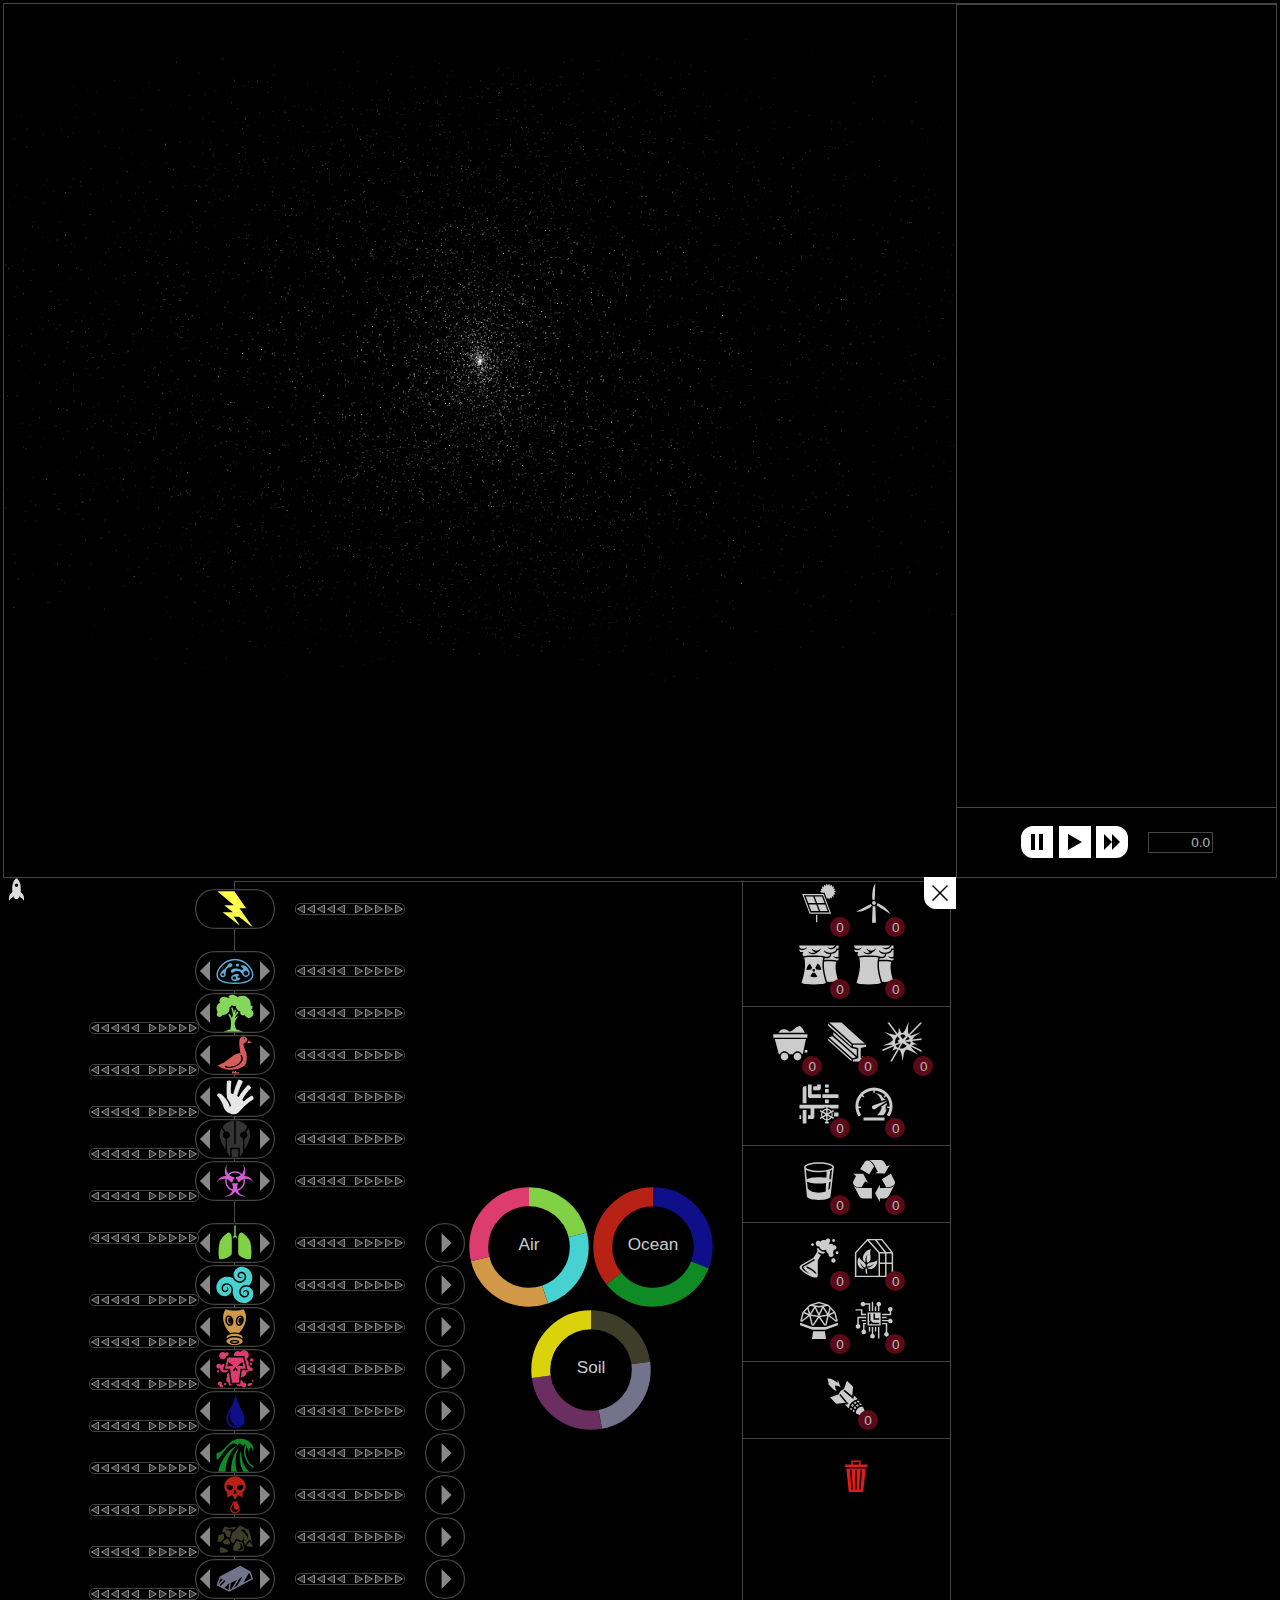
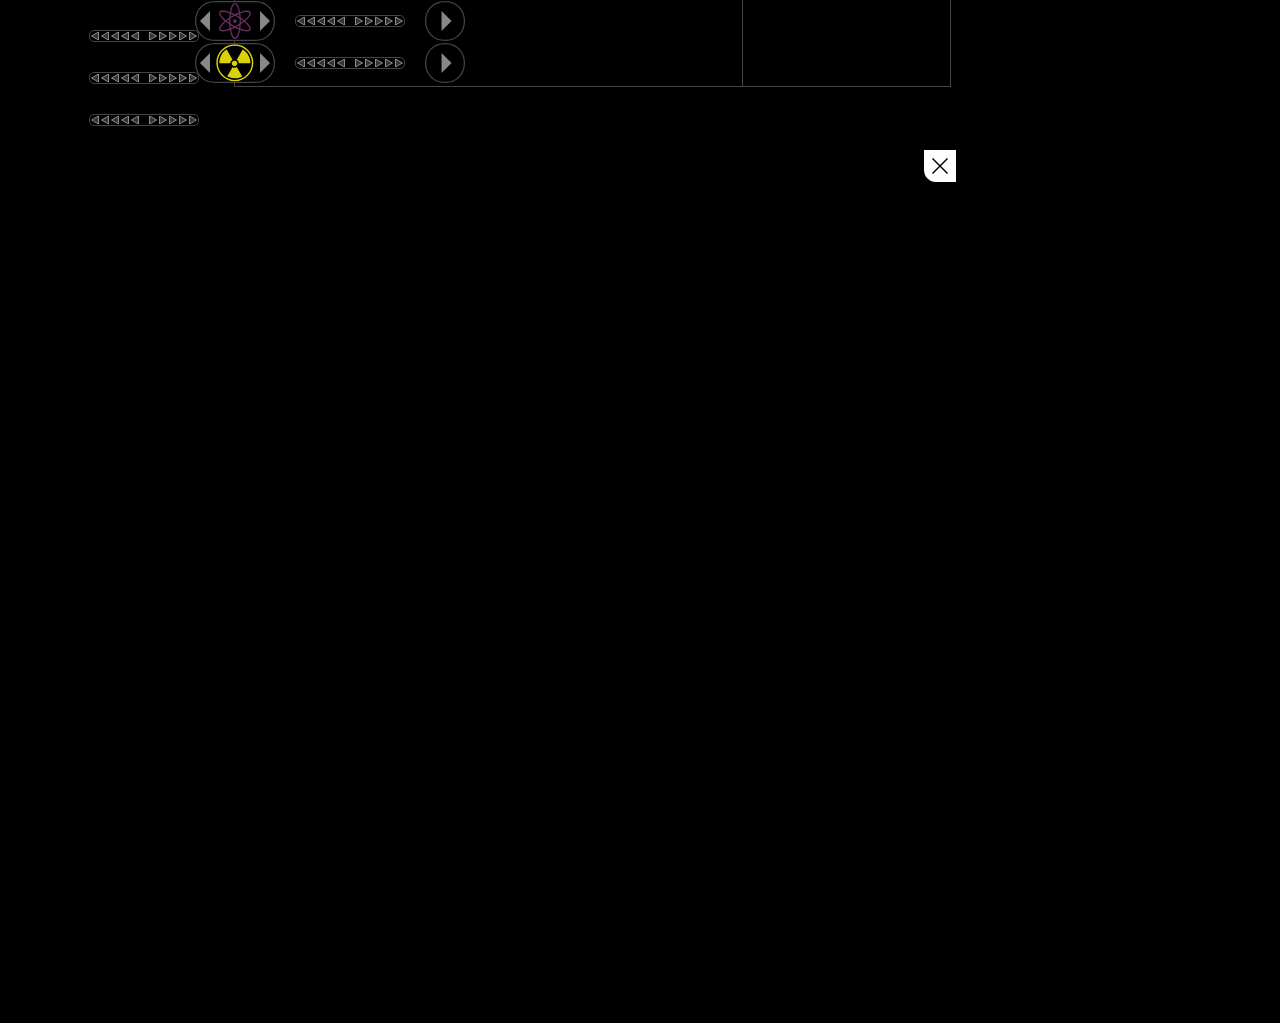
<file: index.html>
﻿<!DOCTYPE html>
<html>
<head>
    <meta charset="utf-8">
    <meta name="viewport" content="width=device-width, initial-scale=0.5, user-scalable=no">
    <title>Age of Space</title>
    <link rel="stylesheet" href="./src/css/style.css" media="screen">
    <link href="data/img/planet.ico" rel="shortcut icon" type="image/x-icon" />
</head>
<body>
    <div class="technical">
        <img id="resourceImg0" width="512" height="512">
        <img id="resourceImg1" width="512" height="512">
        <img id="resourceImg2" width="512" height="512">
        <img id="resourceImg3" width="512" height="512">
        <img id="resourceImg4" width="512" height="512">
        <img id="resourceImg5" width="512" height="512">
        <img id="resourceImg6" width="512" height="512">
        <img id="resourceImg7" width="512" height="512">
        <img id="resourceImg8" width="512" height="512">
        <img id="resourceImg9" width="512" height="512">
        <img id="resourceImg10" width="512" height="512">
        <img id="resourceImg11" width="512" height="512">
        <img id="resourceImg12" width="512" height="512">
        <img id="resourceImg13" width="512" height="512">
        <img id="resourceImg14" width="512" height="512">
        <img id="resourceImg15" width="512" height="512">
        <img id="resourceImg16" width="512" height="512">
        <img id="resourceImg17" width="512" height="512">
        <img id="resourceImg18" width="512" height="512">
        <img id="resourceImg19" width="512" height="512">
        <img id="resourceImg20" width="512" height="512">
    </div>
    <div class="mainLayout">
        <div id="commandColumn">
            <div id="helpSection">
                <div id="contextualBlock">
                    <div id="debug" style="position:absolute;"></div>
                    <h3 id="contextualTitle"></h3>
                    <hr>
                    <div id="contextualTxt">
                        &nbsp;
                    </div>
                </div>
            </div>
            <div id="timeBlock">
                <div id="timeButtons">
                    <div id="speed0" class="navigationButton">
                        <svg width="16" height="16" viewBox="0 0 32 32">
                            <rect x="4" y="0" width="8" height="32" stroke-width="0" fill="#000"></rect>
                            <rect x="20" y="0" width="8" height="32" stroke-width="0" fill="#000"></rect>
                        </svg>
                    </div>
                    <div id="speed1" class="navigationButton">
                        <svg width="16" height="16" viewBox="0 0 32 32">
                            <path d="M 2 0 L 2 32 L 30 16 Z" stroke-width="0" fill="#000"></path>
                        </svg>
                    </div>
                    <div id="speed2" class="navigationButton">
                        <svg width="16" height="16" viewBox="0 0 32 32">
                            <path d="M 0 0 L 0 32 L 16 16 Z" stroke-width="0" fill="#000"></path>
                            <path d="M 16 0 L 16 32 L 32 16 Z" stroke-width="0" fill="#000"></path>
                        </svg>
                    </div>
                </div>
                <div id="gameTime">0.0</div>
            </div>
        </div>
        <div id="centerColumn">
            <div id="galaxyBlock">
                <canvas id="galaxyStarsCanvas" width="1200" height="900"></canvas>
                <canvas id="galaxyOverlayCanvas" width="1200" height="900"></canvas>
            </div>
            <div id="starSystemBlock">
                <div id="closeStarSystem" class="navigationButton">
                    <svg width="16" height="16" viewBox="0 0 32 32">
                        <path d="M 2 0 L 0 2 L 30 32 L 32 30 Z" stroke-width="0" fill="#000"></path>
                        <path d="M 2 32 L 0 30 L 30 0 L 32 2 Z" stroke-width="0" fill="#000"></path>
                    </svg>
                </div>
                <div id="shipAnimation">
                    <svg xmlns="http://www.w3.org/2000/svg" viewBox="0 0 512 512">
                        <path fill="#ddd" d="m66.264 60.039c0.475-3.184 0.669-5.277 0.669-5.277 2.652-39.601-16.155-49.267-16.956-49.762-0.8 0.495-19.607 10.161-16.956 49.762 0 0 0.196 2.105 0.674 5.306-19.817 14.297-12.497 34.932-12.497 34.932 4.456-8.588 10.645-12.65 15.145-14.555l-1.133-8.935 3.264 8.139c0.003-0.001 0.006-0.002 0.009-0.003 0.479 1.243 1.012 2.44 1.59 3.566 0.024 0.046 0.057 0.091 0.094 0.135 1.608 2.984 5.405 5.081 9.834 5.081 4.447 0 8.258-2.115 9.854-5.119 0.029-0.038 0.055-0.077 0.075-0.116 0.556-1.124 1.071-2.32 1.55-3.561 0.002 0.001 0.005 0.002 0.007 0.002l3.258-8.124-1.087 8.934c4.5 1.907 10.688 5.968 15.145 14.556-0.002 0 7.33-20.663-12.539-34.961zm-16.264-20.097c-3.813 0-6.904-3.091-6.904-6.904s3.091-6.904 6.904-6.904c3.813 0 6.904 3.091 6.904 6.904s-3.091 6.904-6.904 6.904z"></path>
                    </svg>
                </div>
                <div id="starWrapperPlaceholder"></div>
                <div id="starWrapperBlock">
                    <div id="storageBlock">
                        <div id="res0Ship"></div>
                        <div id="res1Ship" style="margin-top:20px;"></div>
                        <div id="res2Ship"></div>
                        <div id="res3Ship"></div>
                        <div id="res4Ship"></div>
                        <div id="res5Ship"></div>
                        <div id="res6Ship"></div>
                        <div id="res7Ship" style="margin-top:20px;"></div>
                        <div id="res8Ship"></div>
                        <div id="res9Ship"></div>
                        <div id="res10Ship"></div>
                        <div id="res11Ship"></div>
                        <div id="res12Ship"></div>
                        <div id="res13Ship"></div>
                        <div id="res14Ship"></div>
                        <div id="res15Ship"></div>
                        <div id="res16Ship"></div>
                        <div id="res17Ship"></div>
                        <div id="res18Ship"></div>
                        <div id="res19Ship"></div>
                        <div id="res20Ship"></div>
                    </div>
                </div>
                <div id="largeStarBlock">
                    <canvas id="largeStar" width="125" height="600"></canvas>
                </div>
                <div>
                    <ol id="miniatureTabs"></ol>
                    <div id="planetBlock">
                        <div id="planetStorageColumn">
                            <div id="res0Storage"></div>
                            <div id="res1Storage" style="margin-top:20px;"></div>
                            <div id="res2Storage"></div>
                            <div id="res3Storage"></div>
                            <div id="res4Storage"></div>
                            <div id="res5Storage"></div>
                            <div id="res6Storage"></div>
                            <div id="res7Storage" style="margin-top:20px;"></div>
                            <div id="res8Storage"></div>
                            <div id="res9Storage"></div>
                            <div id="res10Storage"></div>
                            <div id="res11Storage"></div>
                            <div id="res12Storage"></div>
                            <div id="res13Storage"></div>
                            <div id="res14Storage"></div>
                            <div id="res15Storage"></div>
                            <div id="res16Storage"></div>
                            <div id="res17Storage"></div>
                            <div id="res18Storage"></div>
                            <div id="res19Storage"></div>
                            <div id="res20Storage"></div>
                        </div>
                        <div id="planetModelColumn" style="position: absolute; left: 205px; right: 208px; top: 0; height: 100%; text-align: center;">
                            <canvas id="planetModelCanvas" width="500" height="500" style="width:100%; max-width: 480px;"></canvas>
                            <br />
                            <div id="airPie"></div>
                            <div id="liquidPie"></div>
                            <div id="groundPie"></div>
                        </div>
                        <div id="planetRightColumn" style="position: absolute; width: 208px; right: 0; top: 0; height:100%; text-align: center; line-height: 1; border-left: 1px solid #444;">
                            <div id="building0Build"></div>
                            <div id="building1Build"></div><br>
                            <div id="building2Build"></div>
                            <div id="building3Build"></div><br><hr><br>
                            <div id="building4Build"></div>
                            <div id="building5Build"></div>
                            <div id="building6Build"></div><br>
                            <div id="building7Build"></div>
                            <div id="building8Build"></div><br><hr><br>
                            <div id="building9Build"></div>
                            <div id="building10Build"></div><br><hr><br>
                            <div id="building11Build"></div>
                            <div id="building12Build"></div><br>
                            <div id="building13Build"></div>
                            <div id="building14Build"></div><br><hr><br>
                            <div id="building15Build"></div><br><hr><br>
                            <div id="building16Build"></div>
                            <div id="building17Build"></div>
                            <div id="building18Build"></div>
                            <div id="building19Build"></div>
                            <div id="building20Build"></div>
                            <div id="removeBuilding">
                                <div class="buildingButton">
                                    <svg xmlns="http://www.w3.org/2000/svg" viewBox="0 0 512 512">
                                        <path d="M0 0h512v512H0z" fill="#000"></path>
                                        <path fill="hsl(0, 80%, 50%)"
                                              d="M199 103v50h-78v30h270v-30h-78v-50H199zm18 18h78v32h-78v-32zm-79.002 80l30.106 286h175.794l30.104-286H137.998zm62.338 13.38l.64 8.98 16 224 .643 8.976-17.956 1.283-.64-8.98-16-224-.643-8.976 17.956-1.283zm111.328 0l17.955 1.284-.643 8.977-16 224-.64 8.98-17.956-1.284.643-8.977 16-224 .64-8.98zM247 215h18v242h-18V215z">
                                        </path>
                                    </svg>
                                </div>
                            </div>
                        </div>
                    </div>
                </div>
            </div>
            <div id="shipBlock">
                <div id="closeShip" class="navigationButton">
                    <svg width="16" height="16" viewBox="0 0 32 32">
                        <path d="M 2 0 L 0 2 L 30 32 L 32 30 Z" stroke-width="0" fill="#000"></path>
                        <path d="M 2 32 L 0 30 L 30 0 L 32 2 Z" stroke-width="0" fill="#000"></path>
                    </svg>
                </div>
                <div>
                </div>
            </div>
        </div>
    </div>
    <script src="./src/js/classes/math.js"></script>
    <script src="./src/js/classes/polyhedron.js"></script>
    <script src="./src/js/classes/piechart.js"></script>
    <script src="./src/js/classes/resource.js"></script>
    <script src="./src/js/classes/buildingbutton.js"></script>
    <script src="./src/js/classes/tile.js"></script>
    <script src="./src/js/classes/ship.js"></script>
    <script src="./src/js/classes/planet.js"></script>
    <script src="./src/js/classes/star.js"></script>
    <script src="./src/js/classes/constellation.js"></script>
    <script src="./src/js/classes/galaxy.js"></script>
    <script src="./data/reference/resources.js"></script>
    <script src="./data/reference/population.js"></script>
    <script src="./data/reference/buildings.js"></script>
    <script src="./data/reference/ships.js"></script>

    <script src="./src/js/classes/orchestrator.js"></script>
</body>
</html>
</file>
<file: src/css/style.css>
﻿* {
    box-sizing: border-box;
    margin: 0;
}

body {
    padding: 3px;
    background-color: #000;
    color: #abb;
    font-family: Helvetica, arial, sans-serif;
    font-size: 0.85em;
    min-width: 1280px;
    /*min-height: 600px;*/
}

table {
    border-collapse: collapse;
}

td, th {
    border: 1px solid #444;
    padding: 5px;
}

h3 {
    text-align: center;
}

hr {
    border: 0;
    border-bottom: 1px solid #444;
}

img {
    -ms-interpolation-mode: bicubic;
}

@media screen and (max-width: 1650px) {
    /*canvas {
        width: 100%;
    }*/
}

.technical {
    display: none;
}

.mainLayout {
    height: calc(100vh - 25px);
    width: 100%;
    border: 1px solid #444;
    padding: 0;
    vertical-align: top;
    /*display: table;*/
    position: relative;
    min-height: 695px;
}

#commandColumn {
    width: 320px;
    border-left: 1px solid #444;
    /*float: right;*/
    height: 100%;
    position: absolute;
    right: 0;
    /*display: table-cell;*/
}

#helpSection {
    height: calc(100% - 110px);
    width: 319px;
}

#timeBlock {
    height: 70px;
    padding: 17px;
    text-align: center;
    border-top: 1px solid #444;
    position: absolute;
    bottom: 0;
    width: 100%;
}

    #timeBlock > div {
        display: inline-block;
    }

#gameTime {
    border: 1px solid #444;
    width: 65px;
    text-align: right;
    position: relative;
    top: -3px;
    margin-left: 15px;
    padding: 2px;
}

#centerColumn {
    height: 100%;
    width: calc(100% - 320px);
}

.navigationButton {
    width: 32px;
    height: 32px;
    background-color: #fff;
    padding: 4px;
    border: 4px solid #fff;
    margin: 1px;
    display: inline-block;
    cursor: pointer;
}

#closeStarSystem, #closeShip {
    float: right;
    border-bottom-left-radius: 12px;
    position: relative;
    top: -1px;
    right: -1px;
    z-index: 1;
}

#speed0 {
    border-top-left-radius: 12px;
    border-bottom-left-radius: 12px;
}

#speed2 {
    border-top-right-radius: 12px;
    border-bottom-right-radius: 12px;
}

#contextualBlock {
    height: 100%;
}

#contextualTxt {
    height: 100%;
    overflow-y: auto;
    padding: 0 10px;
}

    #contextualTxt dl {
        position: relative;
        height: 30px;
    }

    #contextualTxt dt {
        position: absolute;
        bottom: 0;
        display: inline-block;
        width: 10em;
        text-align: right;
    }

    #contextualTxt dd {
        position: absolute;
        bottom: 0;
        left: 10.5em;
        padding-left: 0.5em;
        border-left: 1px solid #444;
    }

    #contextualTxt div {
        text-align: center;
    }

    #contextualTxt table {
        margin: auto;
        margin-top: 10px;
        color: #ccc;
        text-shadow: #000 1px 0, #000 -1px 0, #000 0 1px, #000 0 -1px;
        /*width: 250px;*/
    }

    #contextualTxt tr > td:first-child {
        width: 120px;
    }

    #contextualTxt tr > td:nth-child(2) {
        width: 75px;
    }

    #contextualTxt tr > td:nth-child(3) {
        width: 75px;
    }

    #contextualTxt ul li {
        margin: 4px 0;
    }

    #contextualTxt .buildingLink {
        display: inline-block;
        background-color: hsl(350, 80%, 20%);
        border-radius: 2px;
        padding: 2px;
        border: 1px solid #444;
    }

    #contextualTxt .populationLink {
        display: inline-block;
        background-color: hsl(163, 50%, 15%);
        border-radius: 2px;
        padding: 2px;
        border: 1px solid #444;
    }

#galaxyBlock, #starSystemBlock, #shipBlock {
    position: relative;
    overflow-y: auto;
    width: 100%;
    height: 100%;
}

#starSystemBlock {
    overflow-y: hidden;
}

#galaxyBlock canvas {
    position: absolute;
    width: 100%;
    max-width: 1200px;
    left: 0;
    right: 0;
    margin: auto;
}

#starSystemBlock > div:last-child {
    padding: 4px 5px 0 230px;
    height: 100%;
}

#starWrapperPlaceholder {
    display: none;
}

.sendToShipInvisible > div > .resourceBar > .resourceIcon > svg > .sendToShipArrow {
    display: none;
}

#res0Ship {
    visibility: hidden;
}

#res0Storage > .resourceBar > .onTop {
    visibility: hidden;
}

#shipAnimation {
    position: absolute;
    left: 0px;
    top: 0px;
    width: 128px;
    height: 128px;
    z-index: 1;
    transform-origin: 50% 50%;
}

#starWrapperBlock {
    /*height: 100%;*/
    /*width: 282px;*/
    position: absolute;
    margin: auto;
    left: 44px;
    top: 68px;
    min-height: 600px;
    z-index: 1;
}

@media (min-height: 630px) {
    #starWrapperBlock {
        /*bottom: 0;*/
    }
}

#largeStarBlock {
    width: 125px;
    height: 600px;
    position: absolute;
    top: 0;
    left: 0;
    margin: auto;
    z-index: -10;
}

@media (min-height: 630px) {
    #largeStarBlock {
        /*bottom: 0;*/
    }
}


#miniatureTabs {
    border-bottom: 1px solid #444;
    list-style-type: none;
    position: relative;
    padding-left: 60px;
}

    #miniatureTabs li {
        display: inline-block;
        position: relative;
        top: 1px;
        padding: 1px;
    }

    #miniatureTabs .active {
        border: 1px solid #444;
        border-top-left-radius: 12px;
        border-top-right-radius: 12px;
        border-bottom-color: #000;
    }

    #miniatureTabs .inactive {
        padding: 1px 2px;
    }

#planetBlock {
    /*overflow-y: auto;*/
    border: 1px solid #444;
    border-top: 0;
    height: calc(100% - 64px);
    position: relative;
}

#storageBlock > div {
    text-align: right;
}

#planetStorageColumn {
    position: absolute;
    left: -46.5px;
    top: 6px;
    text-align: left;
    height: 100%;
}

#planetModelColumn > div {
    display: inline-block;
}

    #planetModelColumn > div > svg {
        width: 120px;
        height: 120px;
    }

.resourceBar {
    padding: 1px;
    font-size: 0;
}

    /* Label */
    .resourceBar > .resourceIcon {
        width: 30px;
        display: inline-block;
        height: 30px;
        /* background-color: #088; */
    }

    .resourceBar > .halfWidthIcon {
        width: 15px;
    }

    .resourceBar > .onTop {
        position: absolute;
    }

    /* Outer order */
    .resourceBar > .resourceOuterBlock {
        width: 110px;
        display: inline-block;
        border: 1px solid #444;
        position: relative;
        top: -9px;
        height: 12px;
        border-radius: 5px;
        background-color: #000;
        z-index: -2;
    }

    /* Arrows */
    .resourceBar > div > div {
        height: 100%;
        position: absolute;
        top: 1px;
    }

        /* Inner bar */
        .resourceBar > div > div:first-child {
            background-color: hsl(282, 50%, 15%);
            border-radius: 2px;
            top: 0;
            z-index: -1;
        }

/* Populations */
#res1Storage > .resourceBar > div > div:first-child, #res2Storage > .resourceBar > div > div:first-child, #res3Storage > .resourceBar > div > div:first-child, #res4Storage > .resourceBar > div > div:first-child, #res5Storage > .resourceBar > div > div:first-child, #res6Storage > .resourceBar > div > div:first-child {
    background-color: hsl(163, 50%, 15%);
}

@media (min-height: 721px) {
    .resourceBar > .resourceIcon {
        width: calc(((100vh - 144px) / 18) - 2px);
        height: calc(((100vh - 144px) / 18) - 2px);
    }

    .resourceBar > .halfWidthIcon {
        width: calc((((100vh - 144px) / 18) - 2px) / 2);
    }

    .resourceBar > .resourceOuterBlock {
        top: calc((((100vh - 144px) / 18) - 14px) / -2);
    }

    #planetStorageColumn {
        left: calc(((((100vh - 144px) / 18) - 2px) * -1.5) - 1.5px);
    }
}

.buildingButton {
    padding: 0 5px;
    height: 60px;
}

    .buildingButton > svg {
        width: 42px;
        height: 42px;
    }

    .buildingButton > div {
        padding: 4px 0 0 1px;
        background-color: hsl(350, 80%, 20%);
        border-radius: 10px;
        position: relative;
        left: 32px;
        bottom: 10px;
        width: 20px;
        height: 20px;
    }

#planetRightColumn > div {
    display: inline-block;
}


/* Animations */
.blink_ {
    /* https://stackoverflow.com/questions/13176746/css-keyframe-animation-cpu-usage-is-high-should-it-be-this-way */
    /*will-change: opacity, transform;
    transform: translate3d(0, 0, 0);*/
    animation: blinkanim 2.0s ease-in-out infinite;
}

@keyframes blinkanim {
    30% {
        opacity: 1;
    }

    50% {
        opacity: 0.5;
    }

    70% {
        opacity: 1;
    }
}
</file>
